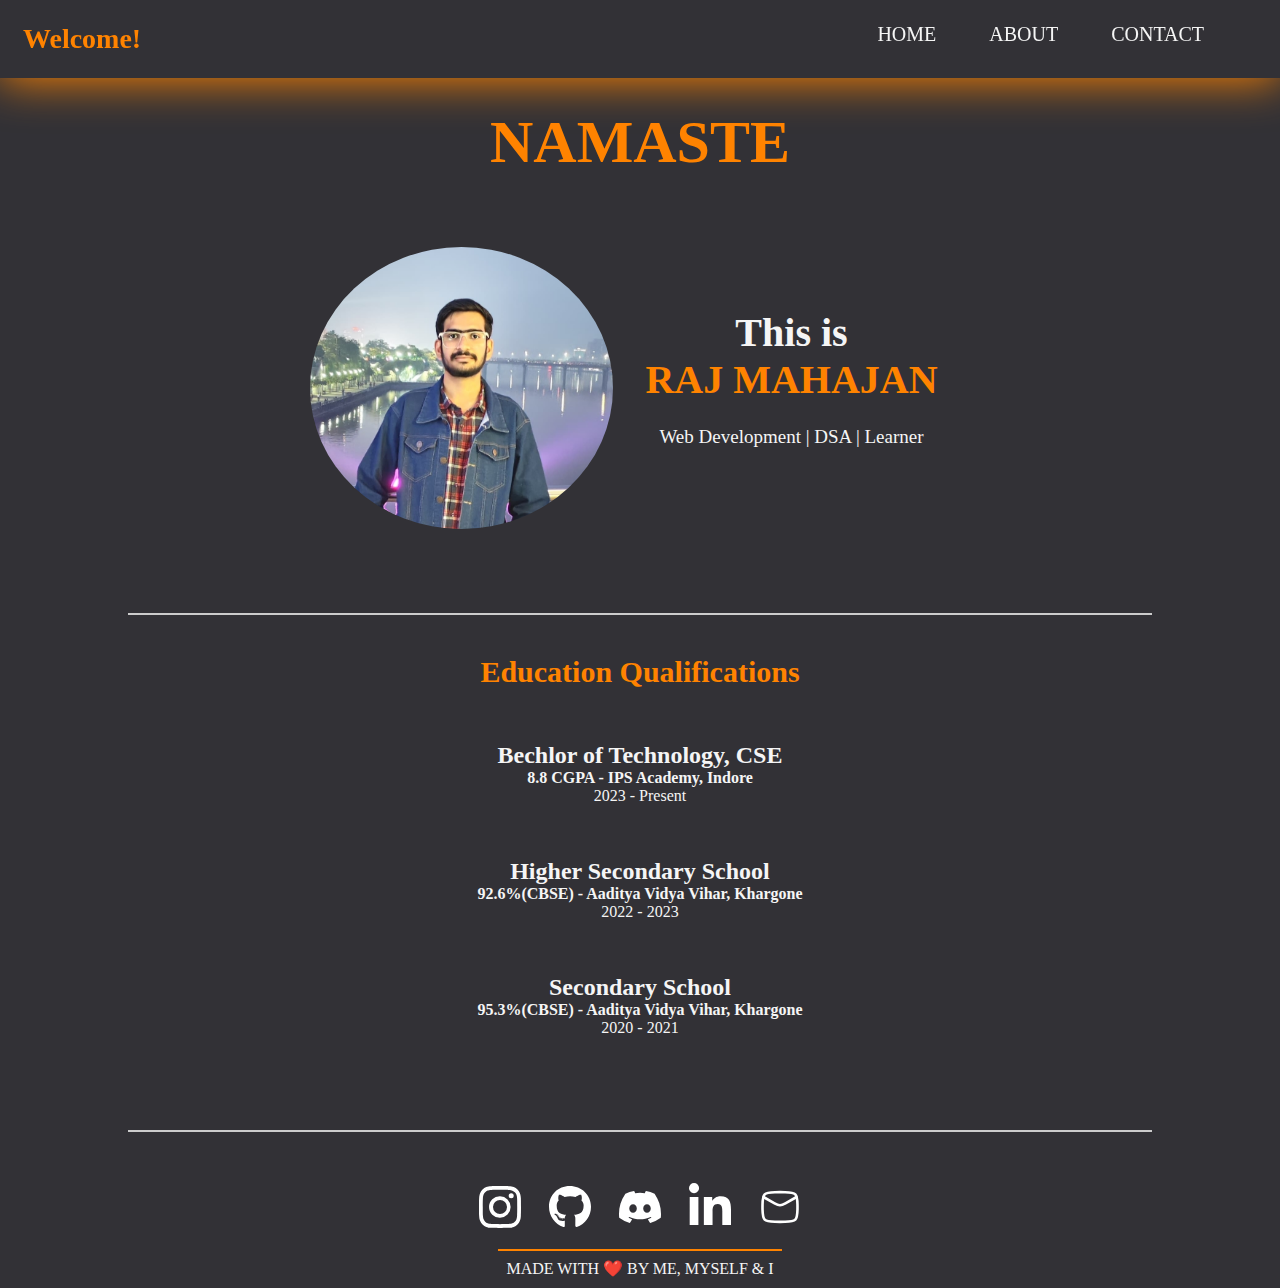
<file: index.html>
<!DOCTYPE html>
<html lang="en">

<head>
    <script async src="https://www.googletagmanager.com/gtag/js?id=G-5WC1CGR18C"></script>
<script>
  window.dataLayer = window.dataLayer || [];
  function gtag(){dataLayer.push(arguments);}
  gtag('js', new Date());
  
  gtag('config', 'G-5WC1CGR18C');
</script>
    <meta charset="UTF-8">
    <meta name="viewport" content="width=device-width, initial-scale=1.0">
    <title>Raj Mahajan</title>
    <link rel="stylesheet" href="style.css">
    <link rel="shortcut icon" href="LS20241029172154.png" type="image/x-icon">
</head>

<body>
    <nav>
        <div class="welcome">Welcome!</div>
        <div class="nav_list">
            <ul>
                <li><a href="#HOME" class="nav-link">HOME</a></li>
                <li><a href="#ABOUT" class="nav-link">ABOUT</a></li>
                <li><a href="#CONTACT" class="nav-link">CONTACT</a></li>
            </ul>
        </div>
    </nav>

    <section id="HOME">
        <h1>NAMASTE</h1>
        <div class="intro">
            <div class="image"><img src="Screenshot_2024-12-24-15-19-30-52_92460851df6f172a4592fca41cc2d2e6.jpg" alt="profile"></div>
            <div class="description">
                <h2>This is <span>RAJ MAHAJAN</span></h2>
                <p>Web Development | DSA | Learner</p>
            </div>
        </div>
    </section>
    <div class="divider"></div>
    <section id="ABOUT">
        <div class="Education">
            <div class="eheading">
                <h2>
                    Education Qualifications
                </h2>
            </div>
            <div class="e">
                <h2>Bechlor of Technology, CSE</h2>
                <h4>8.8 CGPA - IPS Academy, Indore</h4>
                <span>2023 - Present</span>
            </div>
            <div class="e">
                <h2>Higher Secondary School</h2>
                <h4>92.6%(CBSE) - Aaditya Vidya Vihar, Khargone</h4>
                <span>2022 - 2023</span>
            </div>
            <div class="e">
                <h2>Secondary School</h2>
                <h4>95.3%(CBSE) - Aaditya Vidya Vihar, Khargone</h4>
                <span>2020 - 2021</span>
            </div>
        </div>
    </section>
    <div class="divider"></div>
    <footer id="CONTACT">
        <div class="card">
            <a href="https://instagram.com/rajmahajan_37" class="social-link1">
                <svg style="color: white" xmlns="http://www.w3.org/2000/svg" width="16" height="16" fill="currentColor"
                    class="bi bi-instagram" viewBox="0 0 16 16">
                    <path
                        d="M8 0C5.829 0 5.556.01 4.703.048 3.85.088 3.269.222 2.76.42a3.917 3.917 0 0 0-1.417.923A3.927 3.927 0 0 0 .42 2.76C.222 3.268.087 3.85.048 4.7.01 5.555 0 5.827 0 8.001c0 2.172.01 2.444.048 3.297.04.852.174 1.433.372 1.942.205.526.478.972.923 1.417.444.445.89.719 1.416.923.51.198 1.09.333 1.942.372C5.555 15.99 5.827 16 8 16s2.444-.01 3.298-.048c.851-.04 1.434-.174 1.943-.372a3.916 3.916 0 0 0 1.416-.923c.445-.445.718-.891.923-1.417.197-.509.332-1.09.372-1.942C15.99 10.445 16 10.173 16 8s-.01-2.445-.048-3.299c-.04-.851-.175-1.433-.372-1.941a3.926 3.926 0 0 0-.923-1.417A3.911 3.911 0 0 0 13.24.42c-.51-.198-1.092-.333-1.943-.372C10.443.01 10.172 0 7.998 0h.003zm-.717 1.442h.718c2.136 0 2.389.007 3.232.046.78.035 1.204.166 1.486.275.373.145.64.319.92.599.28.28.453.546.598.92.11.281.24.705.275 1.485.039.843.047 1.096.047 3.231s-.008 2.389-.047 3.232c-.035.78-.166 1.203-.275 1.485a2.47 2.47 0 0 1-.599.919c-.28.28-.546.453-.92.598-.28.11-.704.24-1.485.276-.843.038-1.096.047-3.232.047s-2.39-.009-3.233-.047c-.78-.036-1.203-.166-1.485-.276a2.478 2.478 0 0 1-.92-.598 2.48 2.48 0 0 1-.6-.92c-.109-.281-.24-.705-.275-1.485-.038-.843-.046-1.096-.046-3.233 0-2.136.008-2.388.046-3.231.036-.78.166-1.204.276-1.486.145-.373.319-.64.599-.92.28-.28.546-.453.92-.598.282-.11.705-.24 1.485-.276.738-.034 1.024-.044 2.515-.045v.002zm4.988 1.328a.96.96 0 1 0 0 1.92.96.96 0 0 0 0-1.92zm-4.27 1.122a4.109 4.109 0 1 0 0 8.217 4.109 4.109 0 0 0 0-8.217zm0 1.441a2.667 2.667 0 1 1 0 5.334 2.667 2.667 0 0 1 0-5.334z"
                        fill="white">
                    </path>
                </svg>
            </a>
            <a href="https://github.com/Rajm3704" class="social-link2">
                <svg viewBox="0 0 496 512" height="1em" fill="#fff" xmlns="http://www.w3.org/2000/svg">
                    <path
                        d="M165.9 397.4c0 2-2.3 3.6-5.2 3.6-3.3.3-5.6-1.3-5.6-3.6 0-2 2.3-3.6 5.2-3.6 3-.3 5.6 1.3 5.6 3.6zm-31.1-4.5c-.7 2 1.3 4.3 4.3 4.9 2.6 1 5.6 0 6.2-2s-1.3-4.3-4.3-5.2c-2.6-.7-5.5.3-6.2 2.3zm44.2-1.7c-2.9.7-4.9 2.6-4.6 4.9.3 2 2.9 3.3 5.9 2.6 2.9-.7 4.9-2.6 4.6-4.6-.3-1.9-3-3.2-5.9-2.9zM244.8 8C106.1 8 0 113.3 0 252c0 110.9 69.8 205.8 169.5 239.2 12.8 2.3 17.3-5.6 17.3-12.1 0-6.2-.3-40.4-.3-61.4 0 0-70 15-84.7-29.8 0 0-11.4-29.1-27.8-36.6 0 0-22.9-15.7 1.6-15.4 0 0 24.9 2 38.6 25.8 21.9 38.6 58.6 27.5 72.9 20.9 2.3-16 8.8-27.1 16-33.7-55.9-6.2-112.3-14.3-112.3-110.5 0-27.5 7.6-41.3 23.6-58.9-2.6-6.5-11.1-33.3 2.6-67.9 20.9-6.5 69 27 69 27 20-5.6 41.5-8.5 62.8-8.5s42.8 2.9 62.8 8.5c0 0 48.1-33.6 69-27 13.7 34.7 5.2 61.4 2.6 67.9 16 17.7 25.8 31.5 25.8 58.9 0 96.5-58.9 104.2-114.8 110.5 9.2 7.9 17 22.9 17 46.4 0 33.7-.3 75.4-.3 83.6 0 6.5 4.6 14.4 17.3 12.1C428.2 457.8 496 362.9 496 252 496 113.3 383.5 8 244.8 8zM97.2 352.9c-1.3 1-1 3.3.7 5.2 1.6 1.6 3.9 2.3 5.2 1 1.3-1 1-3.3-.7-5.2-1.6-1.6-3.9-2.3-5.2-1zm-10.8-8.1c-.7 1.3.3 2.9 2.3 3.9 1.6 1 3.6.7 4.3-.7.7-1.3-.3-2.9-2.3-3.9-2-.6-3.6-.3-4.3.7zm32.4 35.6c-1.6 1.3-1 4.3 1.3 6.2 2.3 2.3 5.2 2.6 6.5 1 1.3-1.3.7-4.3-1.3-6.2-2.2-2.3-5.2-2.6-6.5-1zm-11.4-14.7c-1.6 1-1.6 3.6 0 5.9 1.6 2.3 4.3 3.3 5.6 2.3 1.6-1.3 1.6-3.9 0-6.2-1.4-2.3-4-3.3-5.6-2z">
                    </path>
                </svg> </a>
            <a href="https://discord.com/users/1155817018461794344" class="social-link3">
                <svg style="color: white" xmlns="http://www.w3.org/2000/svg" width="16" height="16" fill="currentColor"
                    class="bi bi-discord" viewBox="0 0 16 16">
                    <path
                        d="M13.545 2.907a13.227 13.227 0 0 0-3.257-1.011.05.05 0 0 0-.052.025c-.141.25-.297.577-.406.833a12.19 12.19 0 0 0-3.658 0 8.258 8.258 0 0 0-.412-.833.051.051 0 0 0-.052-.025c-1.125.194-2.22.534-3.257 1.011a.041.041 0 0 0-.021.018C.356 6.024-.213 9.047.066 12.032c.001.014.01.028.021.037a13.276 13.276 0 0 0 3.995 2.02.05.05 0 0 0 .056-.019c.308-.42.582-.863.818-1.329a.05.05 0 0 0-.01-.059.051.051 0 0 0-.018-.011 8.875 8.875 0 0 1-1.248-.595.05.05 0 0 1-.02-.066.051.051 0 0 1 .015-.019c.084-.063.168-.129.248-.195a.05.05 0 0 1 .051-.007c2.619 1.196 5.454 1.196 8.041 0a.052.052 0 0 1 .053.007c.08.066.164.132.248.195a.051.051 0 0 1-.004.085 8.254 8.254 0 0 1-1.249.594.05.05 0 0 0-.03.03.052.052 0 0 0 .003.041c.24.465.515.909.817 1.329a.05.05 0 0 0 .056.019 13.235 13.235 0 0 0 4.001-2.02.049.049 0 0 0 .021-.037c.334-3.451-.559-6.449-2.366-9.106a.034.034 0 0 0-.02-.019Zm-8.198 7.307c-.789 0-1.438-.724-1.438-1.612 0-.889.637-1.613 1.438-1.613.807 0 1.45.73 1.438 1.613 0 .888-.637 1.612-1.438 1.612Zm5.316 0c-.788 0-1.438-.724-1.438-1.612 0-.889.637-1.613 1.438-1.613.807 0 1.451.73 1.438 1.613 0 .888-.631 1.612-1.438 1.612Z"
                        fill="white">
                    </path>
                </svg>
            </a>
            <a href="https://www.linkedin.com/in/raj-mahajan-9bb115291/" class="social-link4">
                <svg fill="#fff" viewBox="0 0 448 512" height="1em" xmlns="http://www.w3.org/2000/svg">
                    <path
                        d="M100.28 448H7.4V148.9h92.88zM53.79 108.1C24.09 108.1 0 83.5 0 53.8a53.79 53.79 0 0 1 107.58 0c0 29.7-24.1 54.3-53.79 54.3zM447.9 448h-92.68V302.4c0-34.7-.7-79.2-48.29-79.2-48.29 0-55.69 37.7-55.69 76.7V448h-92.78V148.9h89.08v40.8h1.3c12.4-23.5 42.69-48.3 87.88-48.3 94 0 111.28 61.9 111.28 142.3V448z">
                    </path>
                </svg> </a>
            <a href="mailto:raj37mahajan@gmail.com" class="social-link5">
                <svg xmlns="http://www.w3.org/2000/svg" viewBox="0 0 24 24" width="16" height="16" color="#ffffff"
                    fill="none">
                    <path d="M2 6L8.91302 9.91697C11.4616 11.361 12.5384 11.361 15.087 9.91697L22 6"
                        stroke="currentColor" stroke-width="1.5" stroke-linejoin="round" />
                    <path
                        d="M2.01577 13.4756C2.08114 16.5412 2.11383 18.0739 3.24496 19.2094C4.37608 20.3448 5.95033 20.3843 9.09883 20.4634C11.0393 20.5122 12.9607 20.5122 14.9012 20.4634C18.0497 20.3843 19.6239 20.3448 20.7551 19.2094C21.8862 18.0739 21.9189 16.5412 21.9842 13.4756C22.0053 12.4899 22.0053 11.5101 21.9842 10.5244C21.9189 7.45886 21.8862 5.92609 20.7551 4.79066C19.6239 3.65523 18.0497 3.61568 14.9012 3.53657C12.9607 3.48781 11.0393 3.48781 9.09882 3.53656C5.95033 3.61566 4.37608 3.65521 3.24495 4.79065C2.11382 5.92608 2.08114 7.45885 2.01576 10.5244C1.99474 11.5101 1.99475 12.4899 2.01577 13.4756Z"
                        stroke="currentColor" stroke-width="1.5" stroke-linejoin="round" />
                </svg>
            </a>
        </div>
        <div class="last-line">
            <p>
                MADE WITH ❤️ BY ME, MYSELF & I
            </p>
        </div>
    </footer>
</body>
</html>
</file>
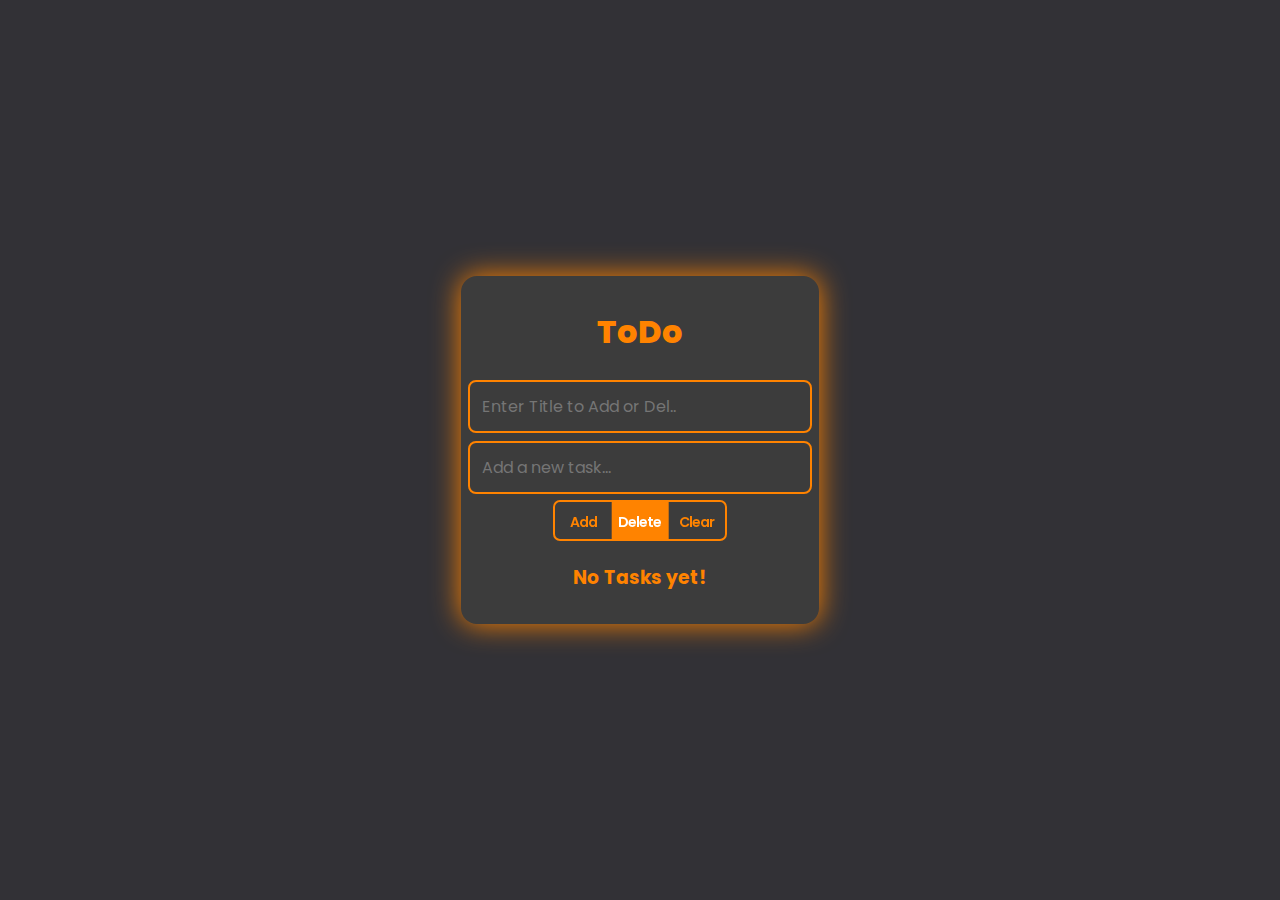
<file: ToDo/Tindex.html>
<!DOCTYPE html>
<html lang="en">

<head>
    <meta charset="UTF-8" />
    <meta name="viewport" content="width=device-width, initial-scale=1.0" />
    <title>ToDo</title>
    <link rel="shortcut icon" href="/LS20241029172154.png" type="image/x-icon">
    <link href="https://fonts.googleapis.com/css2?family=Poppins:wght@400;600;800&display=swap" rel="stylesheet">
    <link rel="stylesheet" href="Tstyle.css">
    <script src="Tscript.js" defer></script>
</head>

<body>
    <div class="container">
        <h1>ToDo</h1>
        <div class="input-group">
            <input type="text" id="taskInput1" placeholder="Enter Title to Add or Del..">
            <input type="text" id="taskInput2" placeholder="Add a new task...">
            <!-- <button onclick="addTask()">Add</button>
            <button id="dBtn" onclick="deleteTask()" hidden>Delete</button>
            <button id="cBtn" onclick="clearTask()" hidden>Clear All</button> -->
            <div class="btn_container">
                <div class="pane">
                    <label class="label">
                        <span>Add</span>
                        <input onclick="addTask()" id="left" class="input" name="radio" type="radio">
                    </label>
                    <label class="label">
                        <span>Delete</span>
                        <input onclick="deleteTask()" id="middle" class="input" checked="checked" name="radio"
                            type="radio">
                    </label>
                    <label class="label">
                        <span>Clear</span>
                        <input onclick="clearTask()" id="right" class="input" name="radio" type="radio">
                    </label>
                    <span class="selection"></span>
                </div>
            </div>
        </div>
        <div id="show">
            <h3>Tasks</h3>
        </div>
        <div class="todo-list" id="todoList"></div>
    </div>
</body>

</html>
</file>
<file: style.css>
* {
    margin: 0;
    padding: 0;
    font-family: 'Trebuchet MS';
}

body{
    background-color: #323136;
    color: whitesmoke;
}

nav {
    display: flex;
    justify-content: space-between;
    /* border: 2px solid black; */
    background-color: #323136;
    padding: 23px;
    box-shadow: 0 2px 45px #ff8300;
    position: sticky;
    top: 0;
}

.welcome {
    font-size: 28px;
    font-weight: bolder;
    color: #ff8300;
}

nav ul {
    display: flex;
    flex-direction: row;
    justify-content: space-around;
}

nav ul li {
    list-style: none;
    padding-right: 53px;
    font-size: 20px;
}

nav a {
    text-decoration: none;
    color: inherit;
    cursor: default;
}

@media (max-width: 600px) {
    /* Hide all nav links except "Welcome" */
    .nav-link {
        display: none;
    }

    /* Center the "Welcome" text */
    .welcome {
        margin: auto;
        font-size: 1.5em;
    }

    .nav_list ul{
        display: none;
    }

    nav{
        display: flex;
    }
}

#HOME {
    display: flex;
    align-items: center;
    flex-direction: column;
}

#HOME .intro {
    display: flex;
    margin: 40px;
}

#HOME .description {
    display: flex;
    align-items: center;
    justify-content: center;
    flex-direction: column;
    padding: 23px;
}

#HOME h1 {
    font-size: 60px;
    color: #ff8300;
    margin: 30px;
}

#HOME span {
    color: #ff8300;
    text-align: center;
}

.intro img {
    height: 282px;
    width: 303px;
    border-radius: 50%;
}

.description h2 {
    font-size: 40px;
    display: flex;
    justify-content: center;
    align-items: center;
    flex-direction: column;
}

.description p {
    margin: 23px;
    font-size: 19px;
    text-align: center;
}

footer{
    display: flex;
    align-items: center;
    justify-content: center;
    flex-direction: column;
}

footer{
    display: flex;
}

.last-line{
    margin-top: 7px;
    margin-bottom: 2px;
    padding: 8px;
    border-top: 2px solid #ff8300;
}

.card {
    display: flex;
    height: 70px;
    width: 350px;
}

.card svg {
    /* position: absolute; */
    display: flex;
    width: 60%;
    height: 100%;
    font-size: 24px;
    font-weight: 700;
    opacity: 1;
    transition: opacity 0.25s;
    z-index: 2;
    padding: 0.25rem;
    cursor: pointer;
    margin: 2px;
}

.card .social-link1,
.card .social-link2,
.card .social-link3,
.card .social-link4,
.card .social-link5 {
    position: relative;
    display: flex;
    align-items: center;
    justify-content: center;
    width: 25%;
    color: whitesmoke;
    font-size: 24px;
    text-decoration: none;
    transition: 0.25s;
    border-radius: 50px;
}

.card svg {
    transform: scale(1);
}

.card .social-link1:hover {
    background: #f09433;
    background: -moz-linear-gradient(45deg, #f09433 0%, #e6683c 25%, #dc2743 50%, #cc2366 75%, #bc1888 100%);
    background: -webkit-linear-gradient(45deg, #f09433 0%, #e6683c 25%, #dc2743 50%, #cc2366 75%, #bc1888 100%);
    background: linear-gradient(45deg, #f09433 0%, #e6683c 25%, #dc2743 50%, #cc2366 75%, #bc1888 100%);
    filter: progid:DXImageTransform.Microsoft.gradient(startColorstr='#f09433', endColorstr='#bc1888', GradientType=1);
    animation: bounce_613 0.4s linear;
}

.card .social-link2:hover {
    background-color: #242c34;
    fill: #242c34;
    animation: bounce_613 0.4s linear;
}

.card .social-link3:hover {
    background-color: #5865f2;
    fill: #5865f2;
    animation: bounce_613 0.4s linear;
}

.card .social-link4:hover {
    background-color: #0a66c2;
    fill: #0a66c2;
    animation: bounce_613 0.4s linear;
}

.card .social-link5:hover {
    background-color: #242c34;
    fill: #242c34;
    animation: bounce_613 0.4s linear;
}

@keyframes bounce_613 {
    40% {
        transform: scale(1.4);
    }

    60% {
        transform: scale(0.8);
    }

    80% {
        transform: scale(1.2);
    }

    100% {
        transform: scale(1);
    }
}

.Education{
    display: flex;
    align-items: center;
    justify-content: center;
    flex-direction: column;
}

.eheading{
    margin-bottom: 53px;
    color: #ff8300;
}

.eheading h2{
    font-size: 30px;
}

.e{
    display: flex;
    align-items: center;
    justify-content: center;
    flex-direction: column;
    margin-bottom: 53px;
}

.divider {
    width: 80%;
    height: 2px;
    background-color: #ccc;
    margin: 40px auto;
}

@media (max-width: 600px) {
    .divider {
        width: 60%;
    }
}

@media (max-width: 528px) {
    .description {
        flex-direction: column;
        justify-content: center;
        align-items: center;
    }
}

/* @media (max-width: 528px) {
    .intro img {
        height: 174px;
        width: 178px;
    }
} */

@media (max-width: 528px) {
    .intro {
        flex-direction: column;
        justify-content: center;
        align-items: center;
    }
}
</file>
<file: ToDo/Tstyle.css>
* {
            box-sizing: border-box;
            margin: 0;
            padding: 0;
            font-family: 'Poppins', sans-serif;
        }

        body {
            background-color: #323136;
            /* background: linear-gradient(to bottom right, #7c3aed, #4f46e5); */
            min-height: 100vh;
            display: flex;
            justify-content: center;
            align-items: center;
            flex-direction: column;
            padding: 2rem;
            color: #ff8300;
        }

        .container {
            background: #3c3c3c;
            border-radius: 1rem;
            box-shadow: 0 0px 29px rgb(288 131 0);
            padding: 2rem;
            width: 28vw;
            max-width: 500px;
            display: flex;
            flex-direction: column;
            align-items: center;
        }

        h1 {
            text-align: center;
            color: #ff8300;
            margin-bottom: 1.5rem;
            font-size: 2rem;
            font-weight: 800;
        }

        .input-group {
            display: flex;
            justify-content: center;
            flex-direction: column;
            gap: 0.5rem;
            margin-bottom: 1.5rem;
        }

        .input-group input {
            flex: 1;
            padding: 0.75rem;
            border: 2px solid #ff8300;
            border-radius: 0.5rem;
            font-size: 1rem;
            background-color: transparent;
            color: #ff8300;
        }

        .input-group input:focus {
            outline: none;
            border: 2px solid #ff8300;
        }

        .input-group button {
            padding: 0.75rem 1rem;
            background: #ff8300;
            color: white;
            border: none;
            border-radius: 0.5rem;
            cursor: pointer;
            font-weight: bold;
        }

        .todo-list .todo {
            display: flex;
            flex-direction: row;
            justify-content: space-between;
            align-items: center;
            background: #f9f9f9;
            padding: 0.75rem 1rem;
            margin-bottom: 0.75rem;
            border-radius: 0.5rem;
        }

        .todo span {
            flex: 1;
            margin-left: 0.75rem;
            font-size: 1rem;
        }

        .todo-list {
            display: flex;
            justify-content: center;
            align-items: center;
            flex-direction: column;
        }

        .btn_container {
            transform-style: preserve-3d;
            margin: auto;
        }

        .pane {
            outline: 2px solid #ff8300;
            /* box-shadow: 0 0 10px #4f46e5, inset 0 0 10px #4f46e5; */
            height: 1cm;
            width: 4.5cm;
            border-radius: 5px;
            position: relative;
            overflow: hidden;
            transition: 0.7s ease;
        }

        .input {
            display: none;
        }

        .label {
            height: 1cm;
            width: 1.5cm;
            float: left;
            font-weight: 600;
            letter-spacing: -1px;
            font-size: 14px;
            padding: 0px;
            position: relative;
            z-index: 1;
            color: #ff8300;
            text-align: center;
            padding-top: 10px;
        }

        .selection {
            display: none;
            position: absolute;
            height: 1cm;
            width: calc(4.5cm / 3);
            z-index: 0;
            left: 0;
            top: 0;
            /* box-shadow: 0 0 10px #4f46e5; */
            transition: .15s ease;
        }

        .label:has(input:checked) {
            color: #ffffff;
        }

        .pane:has(.label:nth-child(1):hover) {
            transform: rotateY(-30deg);
        }

        .pane:has(.label:nth-child(3):hover) {
            transform: rotateY(35deg);
        }

        .label:has(input:checked)~.selection {
            background-color: #ff8300;
            display: inline-block;
        }

        .label:nth-child(1):has(input:checked)~.selection {
            transform: translateX(calc(4.5cm * 0/3));
        }

        .label:nth-child(2):has(input:checked)~.selection {
            transform: translateX(calc(4.5cm * 1/3));
        }

        .label:nth-child(3):has(input:checked)~.selection {
            transform: translateX(calc(4.5cm * 2/3));
        }

        @media (max-width: 320px) {
    .input-group input{
        width: 50vw;
    }
    .input-group{
            display: flex;
     align-items: center;
    /* justify-content: center; */
    margin: 0;
    }
    #show{
        font-size: 12px;
    }
}

@media (max-width: 225px) {
    #show{
        font-size: 10px;
    }
}
</file>
